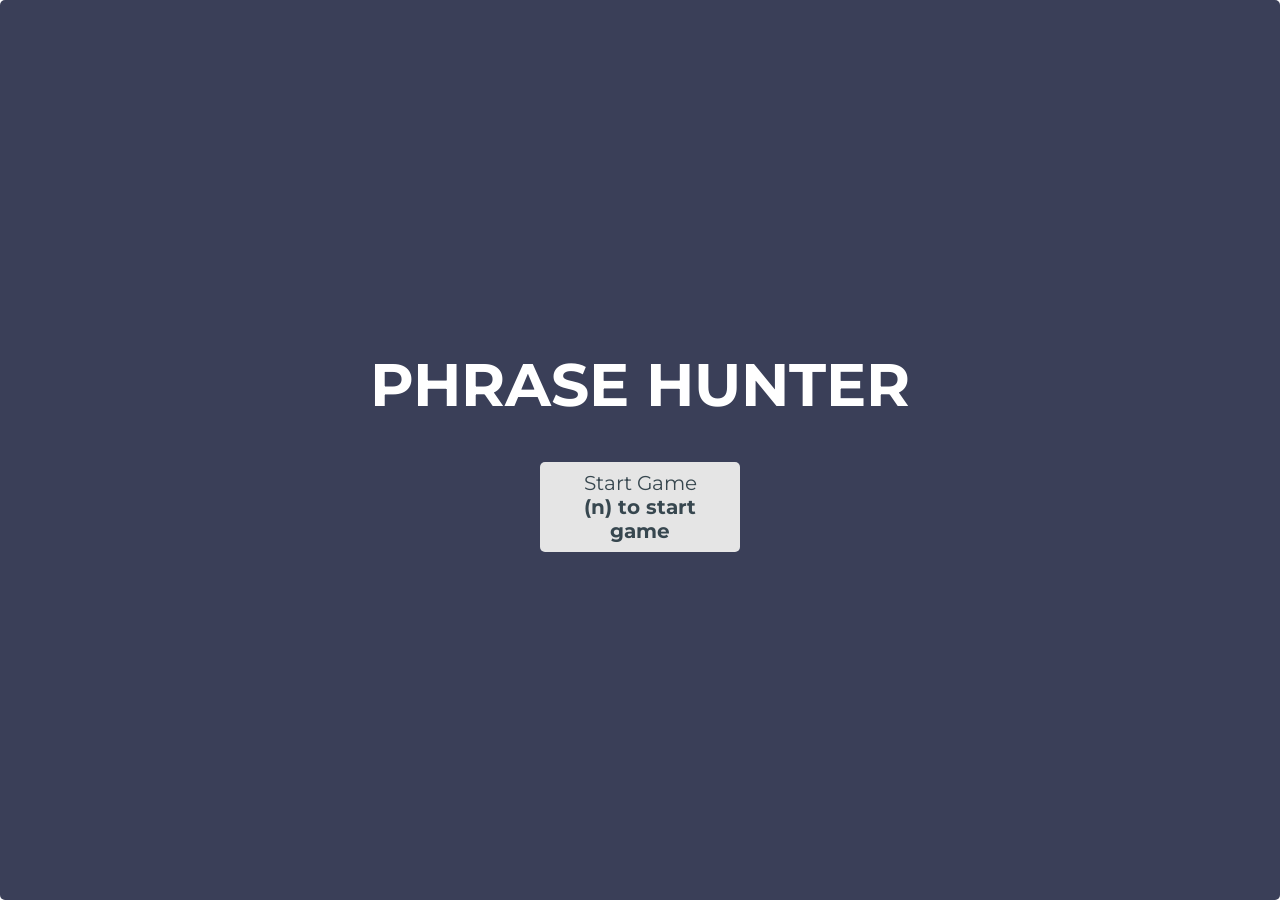
<file: PhraseHunter/index.html>
<!DOCTYPE html>
<html lang="en">
  <head>
    <meta charset="utf-8" />
    <title>Phrase Hunter</title>
    <meta name="viewport" content="width=device-width, initial-scale=1.0" />
    <link href="css/styles.css" rel="stylesheet" />
    <link href="css/animate.css" rel="stylesheet" />
    <link
      href="https://fonts.googleapis.com/css?family=Montserrat"
      rel="stylesheet"
    />
  </head>

  <body>
    <div class="main-container">
      <div id="overlay" class="start">
        <h2 class="title">Phrase Hunter</h2>
        <h1 id="game-over-message"></h1>
        <button id="btn__reset">Start Game</button>
      </div>

      <div id="banner" class="section">
        <h2 class="header">Phrase Hunter</h2>
      </div>

      <div id="phrase" class="section">
        <ul></ul>
      </div>

      <div id="qwerty" class="section">
        <div class="keyrow">
          <button class="key">q</button>
          <button class="key">w</button>
          <button class="key">e</button>
          <button class="key">r</button>
          <button class="key">t</button>
          <button class="key">y</button>
          <button class="key">u</button>
          <button class="key">i</button>
          <button class="key">o</button>
          <button class="key">p</button>
        </div>

        <div class="keyrow">
          <button class="key">a</button>
          <button class="key">s</button>
          <button class="key">d</button>
          <button class="key">f</button>
          <button class="key">g</button>
          <button class="key">h</button>
          <button class="key">j</button>
          <button class="key">k</button>
          <button class="key">l</button>
        </div>

        <div class="keyrow">
          <button class="key">z</button>
          <button class="key">x</button>
          <button class="key">c</button>
          <button class="key">v</button>
          <button class="key">b</button>
          <button class="key">n</button>
          <button class="key">m</button>
        </div>
      </div>

      <div id="scoreboard" class="section">
        <ol>
          <li class="tries">
            <img
              src="images/liveHeart.png"
              alt="Heart Icon"
              height="35"
              width="30"
            />
          </li>
          <li class="tries">
            <img
              src="images/liveHeart.png"
              alt="Heart Icon"
              height="35"
              width="30"
            />
          </li>
          <li class="tries">
            <img
              src="images/liveHeart.png"
              alt="Heart Icon"
              height="35"
              width="30"
            />
          </li>
          <li class="tries">
            <img
              src="images/liveHeart.png"
              alt="Heart Icon"
              height="35"
              width="30"
            />
          </li>
          <li class="tries">
            <img
              src="images/liveHeart.png"
              alt="Heart Icon"
              height="35"
              width="30"
            />
          </li>
        </ol>
      </div>
    </div>
  </body>
  <script
    src="https://code.jquery.com/jquery-3.4.1.min.js"
    integrity="sha256-CSXorXvZcTkaix6Yvo6HppcZGetbYMGWSFlBw8HfCJo="
    crossorigin="anonymous"
  ></script>
  <script type="text/javascript" src="js/Phrase.js"></script>
  <script type="text/javascript" src="js/Game.js"></script>
  <script type="text/javascript" src="js/app.js"></script>
</html>
</file>
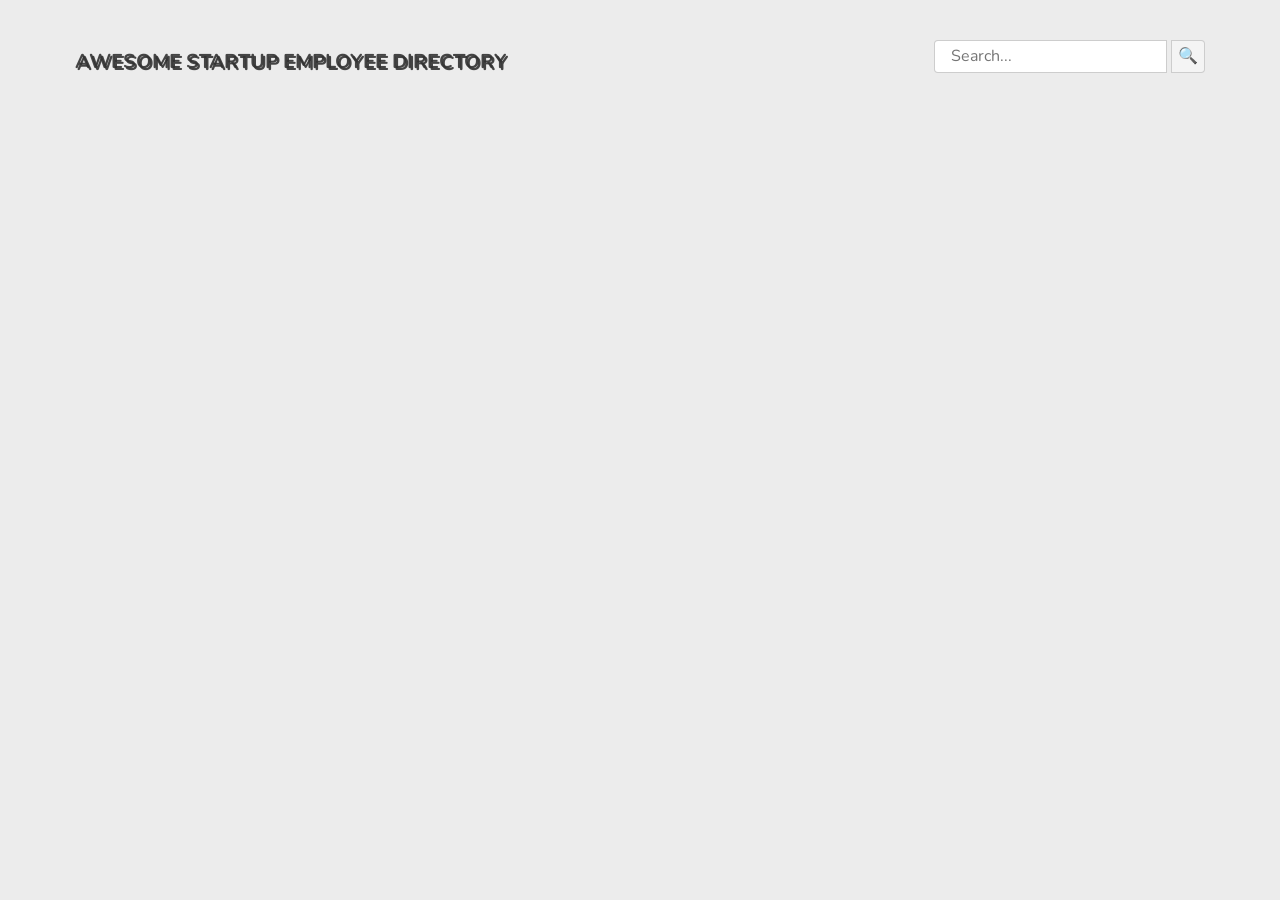
<file: public-api-requests/index.html>
<!DOCTYPE html>
<html lang="en-US">
    <head>
        <title>Public API Requests</title>
        <meta charset="UTF-8">
        <meta name="viewport" content="width=device-width, initial-scale=1, shrink-to-fit=no">
        <link href="css/normalize.css" rel="stylesheet">
        <link href="css/styles.css" rel="stylesheet">
    </head>
    <body>

        <!-- =======================
            Gallery container 
        ======================== -->
        <header>
            <div class="header-inner-container">
                <div class="header-text-container">
                    <h1>AWESOME STARTUP EMPLOYEE DIRECTORY</h1>
                </div>
                
                <div class="search-container">
                    <!-- ======================
                        Search markup: 

                        You can use the commented out markup below as a template
                        for your search feature, but you must use JS to create and 
                        append it to `search-container` div.

                        IMPORTANT: Altering the arrangement of the markup and the 
                        attributes used may break the styles or functionality.

                        <form action="#" method="get">
                            <input type="search" id="search-input" class="search-input" placeholder="Search...">
                            <input type="submit" value="&#x1F50D;" id="search-submit" class="search-submit">
                        </form>
                    ======================= -->
                </div>
            </div>
        </header>

        <div id="gallery" class="gallery">
            <!-- ======================
                Gallery markup: 

                You can use the commented out markup below as a template
                for each of your Gallery items, but you must use JS to 
                create and append them to the `gallery` div.

                IMPORTANT: Altering the arrangement of the markup and the 
                attributes used may break the styles or functionality.

                <div class="card">
                    <div class="card-img-container">
                        <img class="card-img" src="https://placehold.it/90x90" alt="profile picture">
                    </div>
                    <div class="card-info-container">
                        <h3 id="name" class="card-name cap">first last</h3>
                        <p class="card-text">email</p>
                        <p class="card-text cap">city, state</p>
                    </div>
                </div>
            ======================= -->              
        </div>

        <!-- =======================
            Modal markup:

            You can use the commented out markup below as a template
            for your modal, but you must use JS to create and append 
            it to `body`.

            IMPORTANT: Altering the arrangement of the markup and the 
            attributes used may break the styles or functionality.

            <div class="modal-container">
                <div class="modal">
                    <button type="button" id="modal-close-btn" class="modal-close-btn"><strong>X</strong></button>
                    <div class="modal-info-container">
                        <img class="modal-img" src="https://placehold.it/125x125" alt="profile picture">
                        <h3 id="name" class="modal-name cap">name</h3>
                        <p class="modal-text">email</p>
                        <p class="modal-text cap">city</p>
                        <hr>
                        <p class="modal-text">(555) 555-5555</p>
                        <p class="modal-text">123 Portland Ave., Portland, OR 97204</p>
                        <p class="modal-text">Birthday: 10/21/2015</p>
                    </div>
                </div>

                // IMPORTANT: Below is only for exceeds tasks 
                <div class="modal-btn-container">
                    <button type="button" id="modal-prev" class="modal-prev btn">Prev</button>
                    <button type="button" id="modal-next" class="modal-next btn">Next</button>
                </div>
            </div>
        ======================== -->

        <!-- Add your JS here -->
        <script src="js/scripts.js"></script>
    </body>
</html>
</file>
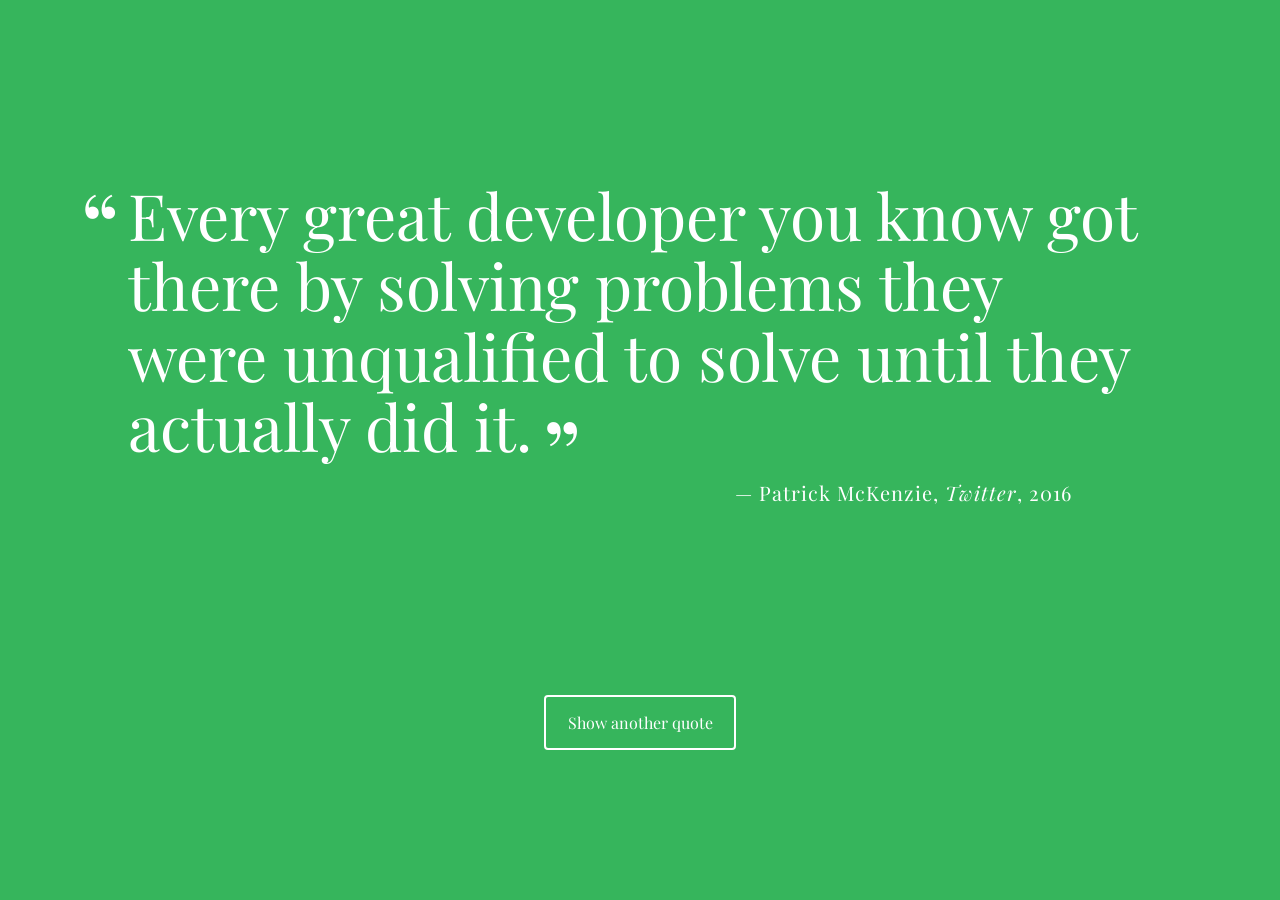
<file: RandomQuoteProject/index.html>
<!DOCTYPE html>
<html lang="en">
  <head>
    <meta charset="UTF-8" />
    <meta name="viewport" content="width=device-width, initial-scale=1.0" />
    <title>Random Quotes</title>
    <link
      href="https://fonts.googleapis.com/css?family=Playfair+Display:400,400italic,700,700italic"
      rel="stylesheet"
      type="text/css"
    />
    <link rel="stylesheet" href="css/normalize.css" />
    <link rel="stylesheet" href="css/styles.css" />
  </head>
  <body>
    <div class="container">
      <div id="quote-box">
        <p class="quote">
          Every great developer you know got there by solving problems they were
          unqualified to solve until they actually did it.
        </p>
        <p class="source">
          Patrick McKenzie<span class="citation">Twitter</span
          ><span class="year">2016</span>
        </p>
      </div>

      <button id="loadQuote">Show another quote</button>
    </div>
    <script src="js/script.js"></script>
  </body>
</html>
</file>
<file: PhraseHunter/css/styles.css>
/* Main styles */
@import url('https://fonts.googleapis.com/css?family=Open+Sans:400,700&Roboto:300');

/* Variables */

:root {
  --color-win: #78CF82;
  --color-lose: #D94545;
  --color-start: #5b85b7;
  --color-neutral: #445069;
  --color-neutral-light: #D2D2D2;
  --color-keys: #37474F;
  --color-keys-light: #E5E5E5;
  --font-size-large: 60px;
  --font-size-medium: 20px;
  --transition: all .2s ease-in-out;
}

/* main */

* {
  box-sizing: border-box;
  font-family: 'Montserrat', sans-serif;
}

body {
  justify-content: space-evenly;
  flex-direction: column;
  display: flex;
  height: 100vh;
}

li, ol, ul {
  padding: 0;
  display: inline-block;
}

h2 {
  margin: 0;
  text-transform: uppercase;
  font-size: var(--font-size-large);
  margin: 0;
}

h1 {
  font-size: 30px;
}

button {
  margin: 6px;
  border: 1px solid transparent;
  padding: .5rem 1rem;
  color: var(--color-keys);
  font-size: var(--font-size-medium);
  background-color: var(--color-keys-light);
  border-radius: 5px;
  -webkit-transition: var(--transition);
  -o-transition: var(--transition);
  transition: var(--transition);
  cursor: pointer;
}

#btn__reset {
	width: 200px;
	margin: 0 auto;
}

.main-container {
  display: flex;
  flex-direction: column;
  justify-content: space-around;
  height: 100%;
  max-height: 900px;
  text-align: center;
}

.section {
  width: 100%;
  padding: 10px;
}

#phrase ul li{
  margin-top: 15px;
}

/* Title */

.header {
  color: #3a3f58;
}


/* Phrase */

.letter {
  font-size: var(--font-size-medium);
  height: 65px;
  width: 65px;
  padding: 20px 1px 0 1px;
  margin-right: 2px;
  color: transparent;
  background: var(--color-neutral-light);
  border-radius: 5px;
}

.space {
  width: 15px;
}



.show {
  color: #fff;
  background-color: #4ac0d5;
  font-size: 20px;
  height: 65px;
  width: 65px;
  padding: 20px 1px 0 1px;
  margin-right: 2px;
  border-radius: 5px;
  -webkit-animation-duration: .5s;
  animation-duration: .5s;
}


/* Keyboard */

.keyrow {
  display: flex;
  justify-content: center;
}

.chosen {
  background: #3a3f58;
  border-radius: 5px;
  font-size: var(--font-size-medium);
  color: #FFFFFF;
}

.wrong {
  background: #f7a964;
  color: #FFFFFF;
}

.btn__reset {
  padding: 16px;
  margin: 50px auto;
  background: #f7a964;
  border-radius: 5px;
  font-size: 20px;
  cursor: pointer;
  border-bottom: solid 4px rgba(0, 0, 0, .3);
  border-right: solid 3px rgba(0, 0, 0, .3)
}

.btn__reset:active {
  padding: 14px 16px 16px 14px;
  border-bottom: solid 4px rgba(0, 0, 0, 0);
  border-right: solid 3px rgba(0, 0, 0, 0);
}


/* Overlay */

#overlay {
  display: flex;
  flex-direction: column;
  position: fixed;
  color: #FFFFFF;
  justify-content: center;
  top: 0;
  bottom: 0;
  left: 0;
  right: 0;
  border-radius: 5px;
}

.title {
  color: #FFF;
}

.start {
  background-color: #3a3f58;
}

.start a {
  color: #fff;
}

.win {
  background-color: var(--color-win);
}

.win a {
  color: var(--color-win);
}

.lose {
  background-color: #f5785f;
}

.lose a {
  color: var(--color-lose);
}
</file>
<file: public-api-requests/css/styles.css>
/* ===================================== 
   Public API Request
======================================== */

@import url("https://fonts.googleapis.com/css?family=Nunito");

* {
  box-sizing: border-box;
}

html,
body {
  width: 100%;
  max-width: 100%;
}

body {
  font-family: "Nunito", sans-serif;
  text-align: center;
  background: rgba(235, 235, 235, 0.9);
}

header {
  padding: 15px 5px 5px;
}

.header-inner-container {
  max-width: 1180px;
  margin: auto;
}

header h1 {
  font-size: 1.25em;
  color: rgba(50, 50, 50, 0.9);
  margin-top: 35px;
}

.search-input {
  padding: 0.4rem 1rem;
  border: 1px solid rgba(200, 200, 200, 0.9);
  border-radius: 0.25rem 0 0 0.25rem;
  max-width: 20rem;
  transition: 0.4s ease-out;
  outline: none;
}

.search-input:active,
.search-input:hover,
.search-input:focus {
  border: 1px solid rgba(50, 50, 50, 0.9);
}

.search-submit {
  cursor: pointer;
  height: 33px;
  background: rgba(245, 245, 245, 0.9);
  border-radius: 0 0.25rem 0.25rem 0;
  border: 1px solid rgba(200, 200, 200, 0.9);
  transition: 0.4s ease-out;
  outline: none;
}

.search-submit:active,
.search-submit:hover,
.search-submit:focus {
  background: rgba(255, 255, 255, 0.9);
  border: 1px solid rgba(50, 50, 50, 0.9);
}

/* ===================================== 
   Gallery
======================================== */

.gallery {
  display: flex;
  flex-direction: row;
  flex-wrap: wrap;
  justify-content: space-evenly;
  width: 100%;
  max-width: 1200px;
  margin: auto;
}

.card {
  display: flex;
  flex-direction: row;
  flex-wrap: nowrap;
  justify-content: flex-start;
  cursor: pointer;
  width: 100%;
  max-width: 360px;
  margin: 10px 10px 20px;
  padding: 10px;
  background: rgba(245, 245, 245, 0.9);
  border-radius: 0.25em;
  border: 1px solid rgba(50, 50, 50, 0.3);
  transition: 0.4s ease-out;
  overflow: hidden;
  box-shadow: 10px 10px;
}

.card-img {
  width: 95px;
  margin: 10px 15px auto 10px;
  border-radius: 50%;
}

.card-info-container {
  text-align: left;
}

.card-name {
  margin: 20px auto 0;
}

.card-text {
  font-size: 0.9em;
  color: rgba(50, 50, 50, 0.7);
  margin: 7px auto;
  transition: 0.4s ease-out;
}

.cap {
  text-transform: capitalize;
}

/* ===================================== 
   Modal
======================================== */

.modal-container {
  position: fixed;
  top: 0;
  right: 0;
  bottom: 0;
  left: 0;
  background: rgba(0, 0, 0, 0.7);
}

.modal {
  position: relative;
  width: 95%;
  max-width: 420px;
  min-height: 415px;
  margin: 10px auto auto;
  padding-bottom: 15px;
  background: rgba(255, 255, 255, 1);
  border-radius: 0.25em;
  border: 1px solid rgba(100, 100, 100, 0.3);
  transition: 0.4s ease-out;
}

.modal-close-btn {
  position: absolute;
  top: 15px;
  right: 15px;
  cursor: pointer;
  color: rgba(255, 255, 255, 0.9);
  background: rgba(0, 0, 0, 0.8);
  outline: none;
  border-radius: 0.25em;
  border: 1px solid rgba(50, 50, 50, 0.3);
}

.modal-img {
  width: 150px;
  margin-top: 35px;
  border-radius: 50%;
}

.modal-name {
  margin-bottom: 5px;
}

.modal-text {
  color: rgba(50, 50, 50, 0.7);
  margin: 10px;
}

.modal hr {
  width: 75%;
  margin: 25px auto 30px;
  border-color: rgba(200, 200, 200, 0.2);
}

.modal-btn-container {
  display: flex;
  flex-direction: row;
  flex-wrap: nowrap;
  justify-content: space-evenly;
  width: 95%;
  max-width: 420px;
  padding: 10px 15px 15px;
  margin: 10px auto auto;
  background: rgba(255, 255, 255, 1);
  border-radius: 0.25em;
  border: 1px solid rgba(100, 100, 100, 0.3);
}

.modal-btn-container .btn {
  display: inline-block;
  cursor: pointer;
  font-size: 0.85em;
  text-transform: uppercase;
  color: rgba(255, 255, 255, 0.9);
  padding: 0.75em 1.5em;
  background: rgba(0, 0, 0, 0.8);
  border-radius: 0.35em;
  transition: 0.4s ease-out;
  outline: none;
}

/* ===================================== 
   Media Queries
======================================== */

/* ===================================== 
   Tablet
======================================== */

@media (min-width: 768px) {
  .header-inner-container {
    display: flex;
    flex-direction: row;
    flex-wrap: nowrap;
    justify-content: space-between;
    padding-right: 25px;
    padding-left: 25px;
  }

  .header-text-container {
    text-align: left;
    text-shadow: 2px 2px;
  }

  .search-container {
    margin-top: 25px;
  }

  .modal {
    margin-top: 100px;
  }
}

/* ===================================== 
   Desktop
   Hover styles on desktop 
======================================== */

@media (min-width: 1024px) {
  .card:hover {
    background: rgba(255, 255, 255, 1);
    border: 1px solid rgba(50, 50, 50, 0.9);
  }

  .card:hover .card-text {
    color: rgba(25, 25, 25, 1);
  }

  .btn:hover {
    background: rgba(255, 255, 255, 1);
    color: rgba(25, 25, 25, 1);
  }
}
</file>
<file: RandomQuoteProject/css/styles.css>
/** 
 * Treehouse FSJS Techdegree
 * Random Quote Generator - CSS
 */

body {
  background-color: #36b55c;
  color: white;
  font-family: "Playfair Display", serif;
}

#quote-box {
  position: absolute;
  top: 20%;
  left: 10%;
  right: 10%;
  width: 80%;
  line-height: 0.5;
}

.quote {
  font-size: 2.5rem;
  font-weight: 400;
  line-height: 1.1;
  position: relative;
  margin: 0;
}

.quote:before,
.quote:after {
  font-size: 3rem;
  line-height: 2.5rem;
  position: absolute;
}

.quote:before {
  content: "“";
  top: 0.25em;
  left: -0.5em;
}

.quote:after {
  content: "”";
  bottom: -0.1em;
  margin-left: 0.1em;
  position: absolute;
}

.source {
  font-size: 1rem;
  letter-spacing: 0.05em;
  line-height: 1.1;
  text-align: right;
  margin-right: 4em;
}

.source:before {
  content: "—";
}

.citation {
  font-style: italic;
}

.citation:before {
  content: ", ";
  font-style: normal;
}

.tags {
  font-style: italic;
  color: red;
  display: block;
  width: 30%;
  float: right;
}

.tags:before {
  content: ", ";
  font-style: normal;
}

.year:before {
  content: ", ";
  font-style: normal;
}

#loadQuote {
  position: fixed;
  width: 12em;
  display: inline-block;
  left: 50%;
  margin-left: -6em;
  bottom: 150px;
  border-radius: 4px;
  border: 2px solid #fff;
  color: #fff;
  background-color: #36b55c;
  padding: 15px 0;
  transition: 0.5s;
}
#loadQuote:hover {
  background-color: rgba(255, 255, 255, 0.25);
}

#loadQuote:focus {
  outline: none;
}

@media (min-width: 420px) {
  .quote {
    font-size: 4rem;
  }
  .quote:before,
  .quote:after {
    font-size: 6rem;
  }
  .source {
    font-size: 1.25rem;
  }
}
</file>
